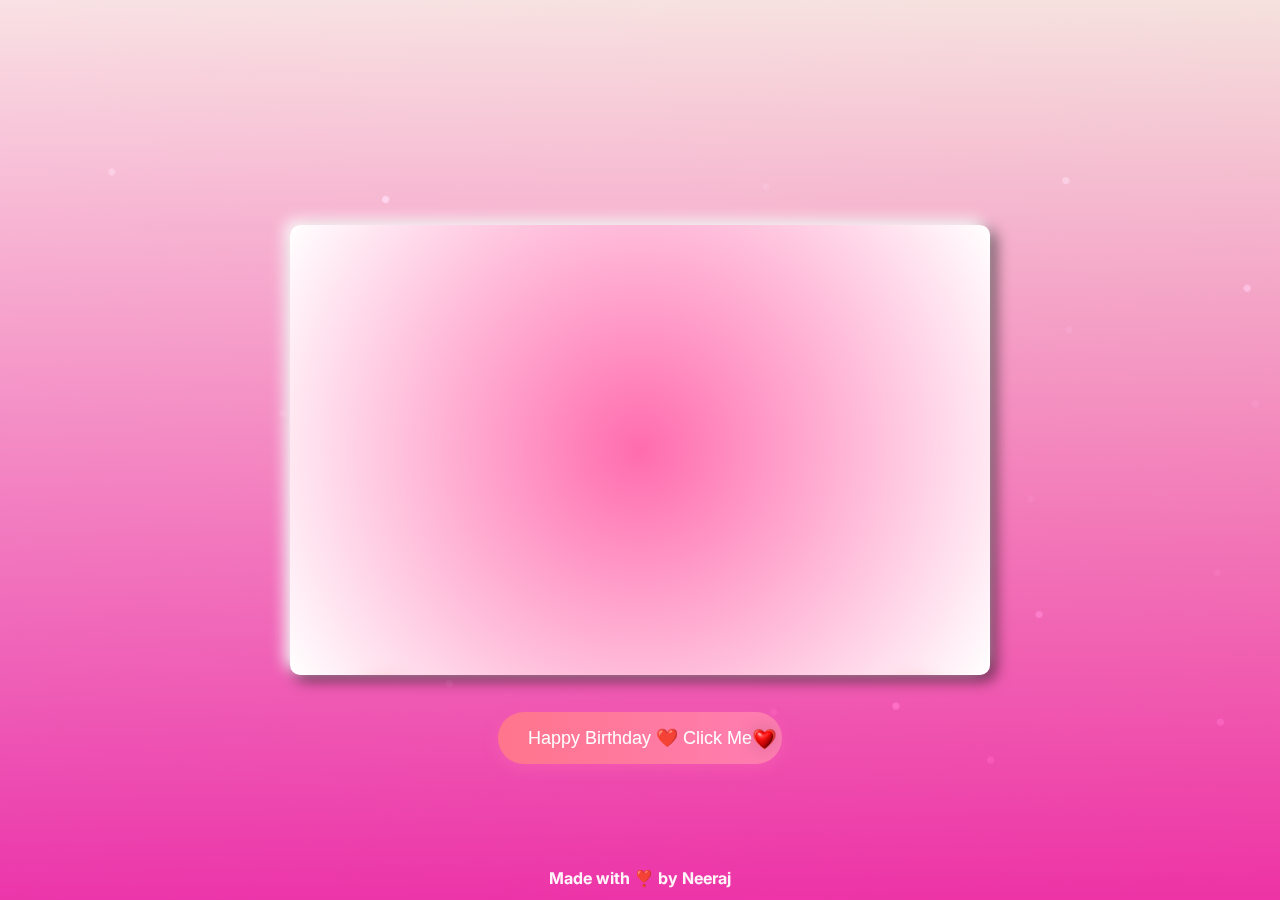
<file: index.html>
<!DOCTYPE html>
<html lang="en">
  <head>
    <meta charset="UTF-8" />
    <meta http-equiv="X-UA-Compatible" content="IE=edge" />
    <meta name="viewport" content="width=device-width, initial-scale=1.0" />
    <meta name="title" content="Happy Birthday | Aoudumber Bade" />
    <meta name="github" content="https://github.com/Aoudumber-Bade" />
    <link rel="stylesheet" href="style.css" />
    <!-- <link rel="website icon" type="png" href="image/heart.png"> -->
    <link
      rel="stylesheet"
      href="https://cdnjs.cloudflare.com/ajax/libs/font-awesome/6.2.1/css/all.min.css"
      integrity="sha512-MV7K8+y+gLIBoVD59lQIYicR65iaqukzvf/nwasF0nqhPay5w/9lJmVM2hMDcnK1OnMGCdVK+iQrJ7lzPJQd1w=="
      crossorigin="anonymous"
      referrerpolicy="no-referrer"
    />
    <title>Have a Happy Birthday!</title>
  </head>
  <body>
    <div class="container">
      <div class="boxcontainer">
        <div class="image">
          <img src="flag.png" alt="" />
        </div>
        <div class="text-happybirthday">
          <img src="texthappy.png" alt="" />
        </div>
        <div class="cake">
          <img src="cake.png" alt="" />
        </div>
        <div class="box-balloon">
          <div class="balloon-item1">
            <img src="balloon.png" alt="" />
          </div>
          <div class="balloon-item1">
            <img src="balloon.png" alt="" />
          </div>
        </div>
        <div class="box-cloud">
          <div class="cloud">
            <img src="cloud.png" alt="" />
          </div>
          <div class="cloud">
            <img src="cloud.png" alt="" />
          </div>
        </div>
        <div class="box-firework">
          <div class="firework">
            <img src="firework.png" alt="" />
            <img src="firework1.png" alt="" id="firework1" />
          </div>
          <div class="firework">
            <img src="firework.png" alt="" />
            <img src="firework1.png" alt="" id="firework1" />
          </div>
        </div>
        <div class="paperCannons">
          <img src="paperCannons1.png" alt="" />
        </div>
        <div class="box-giftbox">
          <img src="giftbox.png" alt="" />
          <img src="giftbox.png" alt="" />
          <img src="giftbox.png" alt="" />
          <img src="giftbox.png" alt="" />
          <img src="giftbox.png" alt="" />
          <img src="giftbox.png" alt="" />
        </div>
        <div class="mail">
          <i class="fa-regular fa-envelope"></i>
        </div>
        <div class="boxcute">
          <div class="cute1">
            <img src="cute.png" alt="" />
          </div>
          <div class="cute2">
            <img src="cute.png" alt="" />
          </div>
        </div>
      </div>
      <div class="boxMail">
        <i class="fa-solid fa-xmark"></i>
        <div class="boxMail-container">
          <div class="card1">
            <div class="userImg">
              <img src="image 1.jpg" alt="" />
            </div>
            <h3>Happy Birthday</h3>
            <div class="imageCute">
              <img src="cute1.png" alt="" />
            </div>
          </div>
          <div class="card2">
            <div class="card2-content">
              <h3>To You!</h3>
              <h2>
                Happy birthday to you! You are such a special friend who
                deserves a day as amazing as you are — for being your beautiful
                self and bringing joy in every way. <br> You make us smile and laugh
                with everything you do. A friend like you is more priceless than
                the most beautiful diamond. You're not only strong and wise, but
                also kind and thoughtful. Your birthday is the perfect
                opportunity to show how much I care and how deeply grateful I am
                to have you in my life. <br> <br> Happy birthday, my darling ❣️ wishing you a
                day filled with joy and everything you truly deserve.🎉🎈
              </h2>
              <div class="imageCute2">
                <img src="cute2.png" alt="" />
              </div>
            </div>
          </div>
        </div>
      </div>
    </div>

    <div id="copy">
      <button class="love-button" id="nextPageBtn">
        <span class="heart"><a href="/page 2/"></a></span>Happy Birthday ❤️
        Click Me <span class="heart">❤️</span>
      </button>
      <!-- <button id="btn">Next</button> -->
      <p class="text-center text-white text-sm">Made with ❣️ by Neeraj</p>
    </div>
  </body>
  <script>
    document.addEventListener("mousemove", function (e) {
      let body = document.querySelector("body");
      let heart = document.createElement("span");
      let x = e.offsetX;
      let y = e.offsetY;
      heart.style.left = x + "px";
      heart.style.top = y + "px";

      let size = Math.random() * 10;
      heart.style.width = 4 * size + "px";
      heart.style.height = 4 * size + "px";

      let transformValue = Math.random() * 360;
      heart.style.transform = "rotate(" + transformValue + "deg)";

      body.appendChild(heart);

      setTimeout(function () {
        heart.remove();
      }, 1000);
    });

    let mailBox = document.querySelector(".mail");
    let boxmail = document.querySelector(".boxMail");
    var close = document.querySelector(".fa-xmark");
    mailBox.onclick = function () {
      mailBox.classList.toggle("active");
      boxmail.classList.add("active");
    };

    close.addEventListener("click", function () {
      boxmail.classList.remove("active");
    });

    document
      .getElementById("nextPageBtn")
      .addEventListener("click", function () {
        // Replace 'folder-name/page-name.html' with your actual path
        window.location.href = "../page 2/index.html";

        // Examples of different paths:
        // For a subfolder: "birthday-pages/surprise.html"
        // For a parent folder: "../page-name.html"
        // For a parallel folder: "../other-folder/page-name.html"
      });
  </script>
</html>
</file>
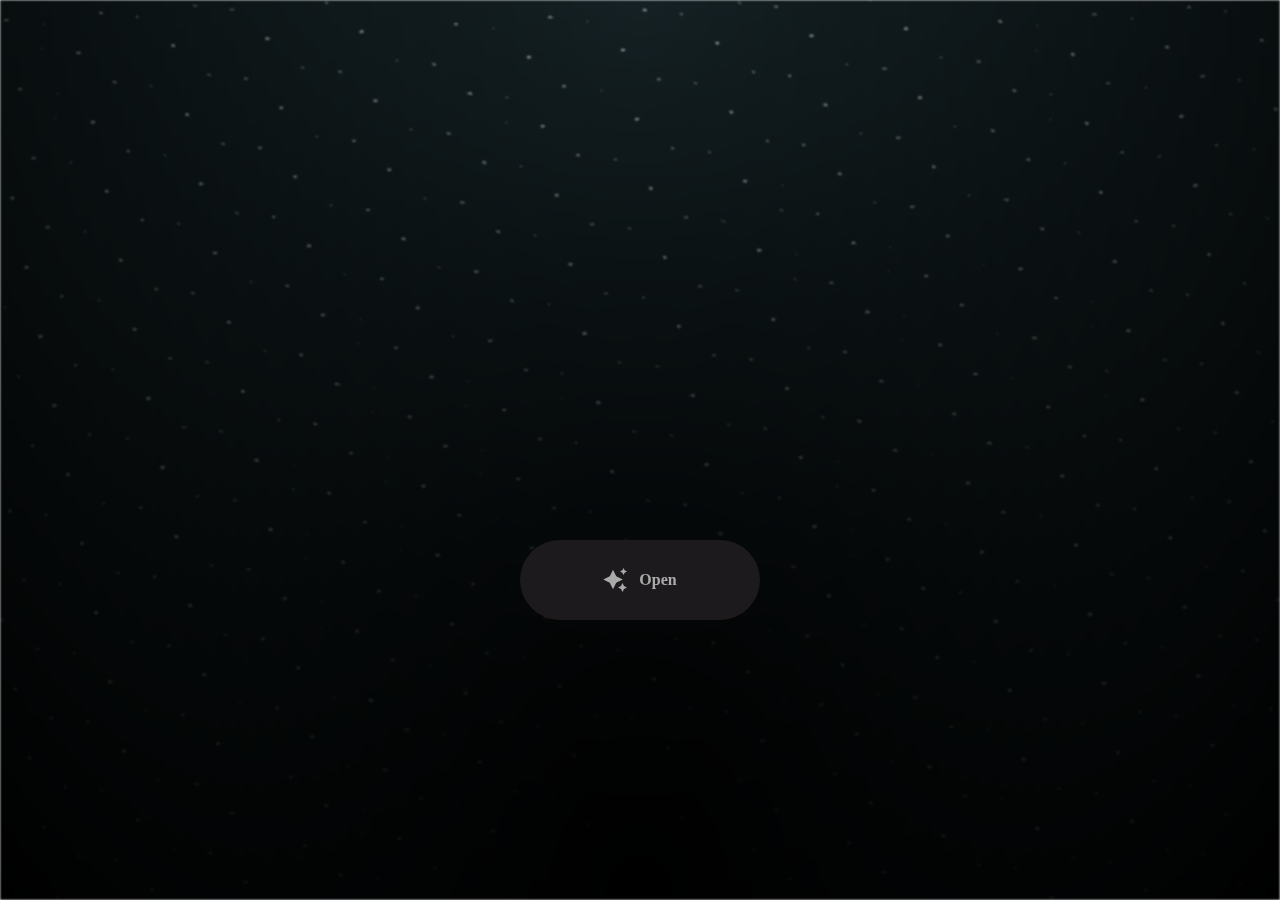
<file: page 3/index.html>
<html lang="en">

<head>
  <meta charset="UTF-8">
  <meta name="viewport" content="width=device-width, initial-scale=1.0">
  <link rel="shortcut icon" href="images/gift.png" type="image/x-icon">
  <link rel="stylesheet" href="css/index.css">

  <!-- Document Title -->
  <title>I Have Something</title>
</head>

<body>
  <!-- Background -->
  <div class="night"></div>

  <!-- Title -->
  <h1 class="title"></h1>

  <!-- Button -->
  <div style="position: absolute; top: 60vh; width: 100%; display: flex; justify-content: center;">
    <a href="flower.html" class="btn">
      <svg height="24" width="24" fill="#FFFFFF" viewBox="0 0 24 24" data-name="Layer 1" id="Layer_1" class="sparkle">
        <path
          d="M10,21.236,6.755,14.745.264,11.5,6.755,8.255,10,1.764l3.245,6.491L19.736,11.5l-6.491,3.245ZM18,21l1.5,3L21,21l3-1.5L21,18l-1.5-3L18,18l-3,1.5ZM19.333,4.667,20.5,7l1.167-2.333L24,3.5,21.667,2.333,20.5,0,19.333,2.333,17,3.5Z">
        </path>
      </svg>

      <span class="text">Open</span>
    </a>
  </div>

  <script src="js/index.js"></script>
</body>

</html>
</file>
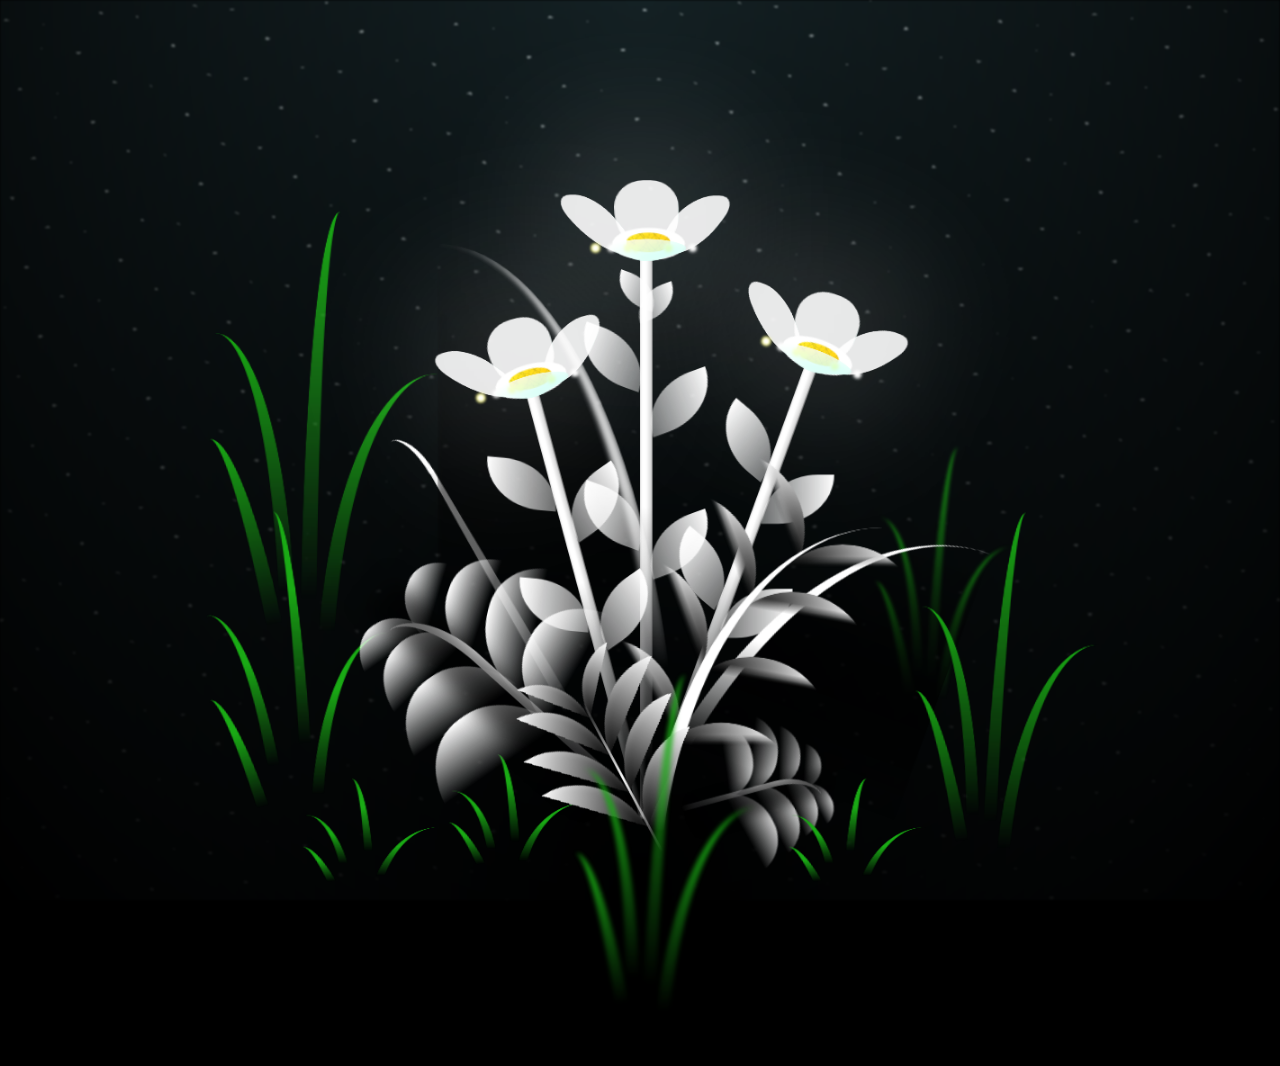
<file: page 3/flower.html>
<!DOCTYPE html>
<html lang="en">

<head>
  <meta charset="UTF-8">
  <meta http-equiv="X-UA-Compatible" content="IE=edge">
  <meta name="viewport" content="width=device-width, initial-scale=1.0">
  <link rel="shortcut icon" href="images/gift.png" type="image/x-icon">
  <link rel="stylesheet" href="css/style.css">

  <!-- Document Title -->
  <title>FLOWERS</title>
</head>

<body class="not-loaded">
  <!-- Background -->
  <div class="night"></div>

  <!-- Flower -->
  <div class="flowers">
    <div class="flower flower--1">
      <div class="flower__leafs flower__leafs--1">
        <div class="flower__leaf flower__leaf--1"></div>
        <div class="flower__leaf flower__leaf--2"></div>
        <div class="flower__leaf flower__leaf--3"></div>
        <div class="flower__leaf flower__leaf--4"></div>
        <div class="flower__white-circle"></div>

        <div class="flower__light flower__light--1"></div>
        <div class="flower__light flower__light--2"></div>
        <div class="flower__light flower__light--3"></div>
        <div class="flower__light flower__light--4"></div>
        <div class="flower__light flower__light--5"></div>
        <div class="flower__light flower__light--6"></div>
        <div class="flower__light flower__light--7"></div>
        <div class="flower__light flower__light--8"></div>

      </div>
      <div class="flower__line">
        <div class="flower__line__leaf flower__line__leaf--1"></div>
        <div class="flower__line__leaf flower__line__leaf--2"></div>
        <div class="flower__line__leaf flower__line__leaf--3"></div>
        <div class="flower__line__leaf flower__line__leaf--4"></div>
        <div class="flower__line__leaf flower__line__leaf--5"></div>
        <div class="flower__line__leaf flower__line__leaf--6"></div>
      </div>
    </div>

    <div class="flower flower--2">
      <div class="flower__leafs flower__leafs--2">
        <div class="flower__leaf flower__leaf--1"></div>
        <div class="flower__leaf flower__leaf--2"></div>
        <div class="flower__leaf flower__leaf--3"></div>
        <div class="flower__leaf flower__leaf--4"></div>
        <div class="flower__white-circle"></div>

        <div class="flower__light flower__light--1"></div>
        <div class="flower__light flower__light--2"></div>
        <div class="flower__light flower__light--3"></div>
        <div class="flower__light flower__light--4"></div>
        <div class="flower__light flower__light--5"></div>
        <div class="flower__light flower__light--6"></div>
        <div class="flower__light flower__light--7"></div>
        <div class="flower__light flower__light--8"></div>

      </div>
      <div class="flower__line">
        <div class="flower__line__leaf flower__line__leaf--1"></div>
        <div class="flower__line__leaf flower__line__leaf--2"></div>
        <div class="flower__line__leaf flower__line__leaf--3"></div>
        <div class="flower__line__leaf flower__line__leaf--4"></div>
      </div>
    </div>

    <div class="flower flower--3">
      <div class="flower__leafs flower__leafs--3">
        <div class="flower__leaf flower__leaf--1"></div>
        <div class="flower__leaf flower__leaf--2"></div>
        <div class="flower__leaf flower__leaf--3"></div>
        <div class="flower__leaf flower__leaf--4"></div>
        <div class="flower__white-circle"></div>

        <div class="flower__light flower__light--1"></div>
        <div class="flower__light flower__light--2"></div>
        <div class="flower__light flower__light--3"></div>
        <div class="flower__light flower__light--4"></div>
        <div class="flower__light flower__light--5"></div>
        <div class="flower__light flower__light--6"></div>
        <div class="flower__light flower__light--7"></div>
        <div class="flower__light flower__light--8"></div>

      </div>
      <div class="flower__line">
        <div class="flower__line__leaf flower__line__leaf--1"></div>
        <div class="flower__line__leaf flower__line__leaf--2"></div>
        <div class="flower__line__leaf flower__line__leaf--3"></div>
        <div class="flower__line__leaf flower__line__leaf--4"></div>
      </div>
    </div>

    <div class="grow-ans" style="--d:1.2s">
      <div class="flower__g-long">
        <div class="flower__g-long__top"></div>
        <div class="flower__g-long__bottom"></div>
      </div>
    </div>

    <div class="growing-grass">
      <div class="flower__grass flower__grass--1">
        <div class="flower__grass--top"></div>
        <div class="flower__grass--bottom"></div>
        <div class="flower__grass__leaf flower__grass__leaf--1"></div>
        <div class="flower__grass__leaf flower__grass__leaf--2"></div>
        <div class="flower__grass__leaf flower__grass__leaf--3"></div>
        <div class="flower__grass__leaf flower__grass__leaf--4"></div>
        <div class="flower__grass__leaf flower__grass__leaf--5"></div>
        <div class="flower__grass__leaf flower__grass__leaf--6"></div>
        <div class="flower__grass__leaf flower__grass__leaf--7"></div>
        <div class="flower__grass__leaf flower__grass__leaf--8"></div>
        <div class="flower__grass__overlay"></div>
      </div>
    </div>

    <div class="growing-grass">
      <div class="flower__grass flower__grass--2">
        <div class="flower__grass--top"></div>
        <div class="flower__grass--bottom"></div>
        <div class="flower__grass__leaf flower__grass__leaf--1"></div>
        <div class="flower__grass__leaf flower__grass__leaf--2"></div>
        <div class="flower__grass__leaf flower__grass__leaf--3"></div>
        <div class="flower__grass__leaf flower__grass__leaf--4"></div>
        <div class="flower__grass__leaf flower__grass__leaf--5"></div>
        <div class="flower__grass__leaf flower__grass__leaf--6"></div>
        <div class="flower__grass__leaf flower__grass__leaf--7"></div>
        <div class="flower__grass__leaf flower__grass__leaf--8"></div>
        <div class="flower__grass__overlay"></div>
      </div>
    </div>

    <div class="grow-ans" style="--d:2.4s">
      <div class="flower__g-right flower__g-right--1">
        <div class="leaf"></div>
      </div>
    </div>

    <div class="grow-ans" style="--d:2.8s">
      <div class="flower__g-right flower__g-right--2">
        <div class="leaf"></div>
      </div>
    </div>

    <div class="grow-ans" style="--d:2.8s">
      <div class="flower__g-front">
        <div class="flower__g-front__leaf-wrapper flower__g-front__leaf-wrapper--1">
          <div class="flower__g-front__leaf"></div>
        </div>
        <div class="flower__g-front__leaf-wrapper flower__g-front__leaf-wrapper--2">
          <div class="flower__g-front__leaf"></div>
        </div>
        <div class="flower__g-front__leaf-wrapper flower__g-front__leaf-wrapper--3">
          <div class="flower__g-front__leaf"></div>
        </div>
        <div class="flower__g-front__leaf-wrapper flower__g-front__leaf-wrapper--4">
          <div class="flower__g-front__leaf"></div>
        </div>
        <div class="flower__g-front__leaf-wrapper flower__g-front__leaf-wrapper--5">
          <div class="flower__g-front__leaf"></div>
        </div>
        <div class="flower__g-front__leaf-wrapper flower__g-front__leaf-wrapper--6">
          <div class="flower__g-front__leaf"></div>
        </div>
        <div class="flower__g-front__leaf-wrapper flower__g-front__leaf-wrapper--7">
          <div class="flower__g-front__leaf"></div>
        </div>
        <div class="flower__g-front__leaf-wrapper flower__g-front__leaf-wrapper--8">
          <div class="flower__g-front__leaf"></div>
        </div>
        <div class="flower__g-front__line"></div>
      </div>
    </div>

    <div class="grow-ans" style="--d:3.2s">
      <div class="flower__g-fr">
        <div class="leaf"></div>
        <div class="flower__g-fr__leaf flower__g-fr__leaf--1"></div>
        <div class="flower__g-fr__leaf flower__g-fr__leaf--2"></div>
        <div class="flower__g-fr__leaf flower__g-fr__leaf--3"></div>
        <div class="flower__g-fr__leaf flower__g-fr__leaf--4"></div>
        <div class="flower__g-fr__leaf flower__g-fr__leaf--5"></div>
        <div class="flower__g-fr__leaf flower__g-fr__leaf--6"></div>
        <div class="flower__g-fr__leaf flower__g-fr__leaf--7"></div>
        <div class="flower__g-fr__leaf flower__g-fr__leaf--8"></div>
      </div>
    </div>

    <div class="long-g long-g--0">
      <div class="grow-ans" style="--d:3s">
        <div class="leaf leaf--0"></div>
      </div>
      <div class="grow-ans" style="--d:2.2s">
        <div class="leaf leaf--1"></div>
      </div>
      <div class="grow-ans" style="--d:3.4s">
        <div class="leaf leaf--2"></div>
      </div>
      <div class="grow-ans" style="--d:3.6s">
        <div class="leaf leaf--3"></div>
      </div>
    </div>

    <div class="long-g long-g--1">
      <div class="grow-ans" style="--d:3.6s">
        <div class="leaf leaf--0"></div>
      </div>
      <div class="grow-ans" style="--d:3.8s">
        <div class="leaf leaf--1"></div>
      </div>
      <div class="grow-ans" style="--d:4s">
        <div class="leaf leaf--2"></div>
      </div>
      <div class="grow-ans" style="--d:4.2s">
        <div class="leaf leaf--3"></div>
      </div>
    </div>

    <div class="long-g long-g--2">
      <div class="grow-ans" style="--d:4s">
        <div class="leaf leaf--0"></div>
      </div>
      <div class="grow-ans" style="--d:4.2s">
        <div class="leaf leaf--1"></div>
      </div>
      <div class="grow-ans" style="--d:4.4s">
        <div class="leaf leaf--2"></div>
      </div>
      <div class="grow-ans" style="--d:4.6s">
        <div class="leaf leaf--3"></div>
      </div>
    </div>

    <div class="long-g long-g--3">
      <div class="grow-ans" style="--d:4s">
        <div class="leaf leaf--0"></div>
      </div>
      <div class="grow-ans" style="--d:4.2s">
        <div class="leaf leaf--1"></div>
      </div>
      <div class="grow-ans" style="--d:3s">
        <div class="leaf leaf--2"></div>
      </div>
      <div class="grow-ans" style="--d:3.6s">
        <div class="leaf leaf--3"></div>
      </div>
    </div>

    <div class="long-g long-g--4">
      <div class="grow-ans" style="--d:4s">
        <div class="leaf leaf--0"></div>
      </div>
      <div class="grow-ans" style="--d:4.2s">
        <div class="leaf leaf--1"></div>
      </div>
      <div class="grow-ans" style="--d:3s">
        <div class="leaf leaf--2"></div>
      </div>
      <div class="grow-ans" style="--d:3.6s">
        <div class="leaf leaf--3"></div>
      </div>
    </div>

    <div class="long-g long-g--5">
      <div class="grow-ans" style="--d:4s">
        <div class="leaf leaf--0"></div>
      </div>
      <div class="grow-ans" style="--d:4.2s">
        <div class="leaf leaf--1"></div>
      </div>
      <div class="grow-ans" style="--d:3s">
        <div class="leaf leaf--2"></div>
      </div>
      <div class="grow-ans" style="--d:3.6s">
        <div class="leaf leaf--3"></div>
      </div>
    </div>

    <div class="long-g long-g--6">
      <div class="grow-ans" style="--d:4.2s">
        <div class="leaf leaf--0"></div>
      </div>
      <div class="grow-ans" style="--d:4.4s">
        <div class="leaf leaf--1"></div>
      </div>
      <div class="grow-ans" style="--d:4.6s">
        <div class="leaf leaf--2"></div>
      </div>
      <div class="grow-ans" style="--d:4.8s">
        <div class="leaf leaf--3"></div>
      </div>
    </div>

    <div class="long-g long-g--7">
      <div class="grow-ans" style="--d:3s">
        <div class="leaf leaf--0"></div>
      </div>
      <div class="grow-ans" style="--d:3.2s">
        <div class="leaf leaf--1"></div>
      </div>
      <div class="grow-ans" style="--d:3.5s">
        <div class="leaf leaf--2"></div>
      </div>
      <div class="grow-ans" style="--d:3.6s">
        <div class="leaf leaf--3"></div>
      </div>
    </div>
  </div>

  <!-- Title -->
  <h1 class="title"><span id="title"></span></h1>
</body>

</html>

<!-- Import Javascript -->
<script src="js/main.js"></script>
</file>
<file: style.css>
@import url('https://fonts.googleapis.com/css2?family=Roboto:wght@400&display=swap');
@import url('https://fonts.googleapis.com/css2?family=Dancing+Script:wght@700&display=swap');
@import url('https://fonts.googleapis.com/css2?family=Archivo:ital,wght@0,100..900;1,100..900&family=Inter:opsz,wght@14..32,500&family=Noto+Serif:ital,wght@0,100..900;1,100..900&family=Pacifico&family=Poppins:ital,wght@0,100;0,200;0,300;0,400;0,500;0,600;0,700;0,800;0,900;1,100;1,200;1,300;1,400;1,500;1,600;1,700;1,800;1,900&display=swap');


*{
    margin: 0;
    padding: 0;
    box-sizing: border-box;
}
body {
    display: flex;
    justify-content: center;
    align-items: center;
    min-height: 100vh;
    background: linear-gradient(to bottom, #ffffffc7, #ff0aa2bf), url(./background.jpg);
    overflow: hidden;
    font-family: "Inter", serif;
}

.container{
    position: relative;
    width: 100%;
    height: 100%;
    display: flex;
    justify-content: center;
    flex-direction: column;
    align-items: center;
}

.container .boxcontainer {
    width: 700px;
    height: 450px;
    position: relative;
    display: flex;
    flex-direction: column;
    overflow: hidden;
    border-radius: 10px;
    box-shadow: -5px -5px 15px rgba(255, 255, 255), 5px 5px 15px rgb(0 0 0 / 65%);
    background-image: radial-gradient(circle farthest-corner at center, #ff6cae 0%, #ffffff 100%);
    animation: bgr 4s forwards;
    transition: 1s;
}

@keyframes bgr {
    0%{
        opacity: 0;
        visibility: hidden;
    }
    100%{
        opacity: 1;
        visibility: visible;
    }
}
.container .image{
    position: relative;
    width: 100%;
    height: 100%;
    display: flex;
    justify-content: center;
    animation: flag 2s forwards;
    opacity: 0;
    visibility: hidden;
    animation-delay: 2s;
    z-index: 1;
    transition: all 1s;
}
@keyframes flag{
    0%{
        opacity: 0;
        visibility: hidden;
        transform: translateY(-50px);
    }
    100%{
        opacity: 1;
        visibility: visible;
        transform: translateY(0);
    }
}
.container .image > img{
    width: 500px;
}
.container .text-happybirthday{
    position: absolute;
    width: 100%;
    height: 100%;
    left: 50%;
    transform: translateY(-160px);
    animation: texthappy 3s forwards;
    animation-delay: 3s;
    transition: 1s ease-in-out;
}
@keyframes texthappy{
    0%{
        transform: translateY(-160px);
    }
    40%{
        transform: translateY(90px);
    }
    50%{
        transform: translateY(95px);
    }
    55%{
        transform: translateY(40px);
    }
    60%{
        transform: translateY(80px);
    }
    70%{
        transform: translateY(50px);
    }
    80%, 90%, 100%{
        transform: translateY(70px);
    }
}
.container .text-happybirthday::before{
    position: absolute;
    content: '';
    width: 2px;
    height: 150px;
    background: #333;
    top: -25%;
    z-index: -1;
}
.container .text-happybirthday img{
    width: 200px;
    transform: translateX(-50%);
}
.container .cake{
    position: absolute;
    width: 100%;
    height: 100%;
    display: flex;
    justify-content: center;
    outline: none;
    animation: cake 3s ease forwards;
    animation-delay: 4s;
    opacity: 0;
    visibility: hidden;
    z-index: 100000;
}
@keyframes cake{
    0%{
        opacity: 1;
        visibility: visible;
        transform: translateY(200px);
    }
    100%{
        opacity: 1;
        visibility: visible;
        transform: translateY(0px);
    }
}
.container .cake img{
    width: 300px;
    height: 200px;
    position: absolute;
    top: 50%;
    margin-top: 50px;
    z-index: 10000;
    transition: 1s;
    cursor: pointer;
}
.container .cake img:hover{
    animation: cake1 0.5s infinite linear;
}
@keyframes cake1{
    0%{
        transform: rotate(5deg);
    }
    25%{
        transform: rotate(0deg);
    }
    50%{
        transform: rotate(-5deg);
    }
    75%{
        transform: rotate(0deg);
    }
    100%{
        transform: rotate(5deg);
    }
}
.box-balloon{
    position: absolute;
    width: 100%;
    height: 100%;
}
.box-balloon .balloon-item1{
    position: absolute;
}
.box-balloon .balloon-item1 img{
    width: 80px;
}
.box-balloon .balloon-item1:nth-child(1){
    animation: item1 8s forwards,
                item2 4s 8s linear infinite;
    transition: all 1s;
    opacity: 0;
    visibility: hidden;
}
@keyframes item2{
    0%{
        opacity: 1;
        visibility: visible;
        right: 86%;
        transform: translateX(0%) translateY(0px) rotate(0deg);
        bottom: 58%;
    }
    25%{
        opacity: 1;
        visibility: visible;
        right: 86%;
        transform: translateX(0%) translateY(5px) rotate(0deg);
        bottom: 58%;
    }
    50%{
        opacity: 1;
        visibility: visible;
        right: 86%;
        transform: translateX(0%) translateY(0px) rotate(0deg);
        bottom: 58%;
    }
    75%{
        opacity: 1;
        visibility: visible;
        right: 86%;
        transform: translateX(0%) translateY(-5px) rotate(0deg);
        bottom: 58%;
    }
    100%{
        opacity: 1;
        visibility: visible;
        right: 86%;
        transform: translateX(0%) translateY(0px) rotate(0deg);
        bottom: 58%;
    }
}
@keyframes item1{
    0%{
        opacity: 1;
        visibility: visible;
        right: 0%;
        transform: translateX(-50%) rotate(5deg);
        bottom: -50%;
    }
    10%{
        transform: rotate(-5deg);
    }
    20%{
        transform: rotate(5deg);
    }
    30%{
        transform: rotate(-5deg);
    }
    40%{
        transform: rotate(5deg);
    }
    50%{
        transform: rotate(-5deg);
    }
    60%{
        transform: rotate(5deg);
    }
    70%{
        transform: rotate(-5deg);
    }
    80%{
        transform: rotate(5deg);
    }
    90%{
        transform: rotate(-5deg);
    }
    100%{
        opacity: 1;
        visibility: visible;
        right: 86%;
        transform: translateX(0%) rotate(0deg);
        bottom: 58%;
    }
}
.box-balloon .balloon-item1:nth-child(2){
    animation: item3 8s forwards,
                item4 4s 8s linear infinite;
    transition: all 1s;
    opacity: 0;
    visibility: hidden;
}
@keyframes item4{
    0%{
        opacity: 1;
        visibility: visible;
        left: 85%;
        transform: translateX(0%) translateY(0px) rotate(0deg);
        bottom: 60%;
    }
    25%{
        opacity: 1;
        visibility: visible;
        left: 85%;
        transform: translateX(0%) translateY(5px) rotate(0deg);
        bottom: 60%;
    }
    50%{
        opacity: 1;
        visibility: visible;
        left: 85%;
        transform: translateX(0%) translateY(0px) rotate(0deg);
        bottom: 60%;
    }
    75%{
        opacity: 1;
        visibility: visible;
        left: 85%;
        transform: translateX(0%) translateY(-5px) rotate(0deg);
        bottom: 60%;
    }
    100%{
        opacity: 1;
        visibility: visible;
        left: 85%;
        transform: translateX(0%) translateY(0px) rotate(0deg);
        bottom: 60%;
    }
}
@keyframes item3{
    0%{
        opacity: 1;
        visibility: visible;
        left: 0%;
        transform: translateX(-50%) rotate(5deg);
        bottom: -50%;
    }
    10%{
        transform: rotate(-5deg);
    }
    20%{
        transform: rotate(5deg);
    }
    30%{
        transform: rotate(-5deg);
    }
    40%{
        transform: rotate(5deg);
    }
    50%{
        transform: rotate(-5deg);
    }
    60%{
        transform: rotate(5deg);
    }
    70%{
        transform: rotate(-5deg);
    }
    80%{
        transform: rotate(5deg);
    }
    90%{
        transform: rotate(-5deg);
    }
    100%{
        opacity: 1;
        visibility: visible;
        left: 85%;
        transform: translateX(0%) rotate(0deg);
        bottom: 60%;
    }
}
.container .box-cloud{
    position: absolute;
    width: 100%;
    height: auto;
}
.container .cloud{
    position: absolute;
    z-index: 10000;
    opacity: 0;
    animation: cloud 10s infinite linear;
    animation-delay: 4s;
}
@keyframes cloud{
    0%{
        opacity: 1;
        transform: translateX(-100px);
    }
    100%{
        opacity: 1;
        transform: translateX(800px);
    }
}
.container .cloud:first-child{
    display: flex;
    justify-content: center;
    align-items: center;
}
.container .cloud:first-child::before{
    position: absolute;
    content: 'Please click on my letter';
    text-align: center;
    font-family: 'Roboto', sans-serif;
    font-weight: 600;
    width: 60px;
    font-size: 9px;
    align-items: center;
    z-index: 100000;
}
.container .cloud:last-child::before{
    position: absolute;
    content: 'Hello, hello';
    font-family: 'Roboto', sans-serif;
    font-weight: 600;
    font-size: 9px;
    align-items: center;
    z-index: 100000;
}
.container .cloud:last-child{
    position: absolute;
    z-index: 10000;
    opacity: 0;
    display: flex;
    justify-content: center;
    align-items: center;
    animation: cloud2 13s infinite linear;
    animation-delay: 4.5s;
    margin-top: 10px;
}
@keyframes cloud2{
    0%{
        opacity: 1;
        transform: translateX(800px);
    }
    100%{
        opacity: 1;
        transform: translateX(-100px);
    }
}
.container .cloud > img{
    width: 100px;
    filter: drop-shadow(1px 4px 0px rgb(188, 188, 188));
}
.container .box-firework{
    position: absolute;
    width: 100%;
    height: 100%;
}
.container .box-firework .firework{
    position: absolute;
    width: 100%;
    height: 100%;
    opacity: 0;
    visibility: hidden;
    animation: firework 2s forwards;
    animation-delay: 5s;
    transform: translate(30px, 300px);
}
.container .box-firework .firework > img{
    width: 100px;
}
@keyframes firework{
    0%{
        opacity: 0;
        visibility: hidden;
    }
    100%{
        opacity: 1;
        visibility: visible;
    }
}
.container .box-firework .firework #firework1{
    position: absolute;
    width: 20px;
    z-index: -1;
    opacity: 0;
    visibility: hidden;
    transform: translate(-50px, 35px);
    /* transform: translate(-60px, -50px); */
    animation: firework1 2s linear infinite;
    animation-delay: 6s;
    transition: all 1s ease-in-out;
}
@keyframes firework1{
    0%{
        opacity: 1;
        visibility: visible;
        transform: translate(-50px, 35px);
        width: 20px;
    }
    100%{
        opacity: 1;
        visibility: visible;
        width: 150px;
        transform: translate(-70px, -70px);
    }
}
.container .box-firework .firework:last-child{
    transform: scaleX(-1);
    top: 300px;
    right: 30px;
}
.container .spark{
    position: absolute;
}
span{
    position: absolute;
    pointer-events: none;
    filter: drop-shadow(0 0 10px rgba(0,0,0,0.2));
    animation: fadeInOut 1s linear infinite;
}
@keyframes fadeInOut{
    0%,100%{
        opacity: 0;
    }
    20%, 80%{
        opacity: 1;
    }
}
.container .paperCannons{
    position: absolute;
    width: 100%;
    height: 100%;
    z-index: -2;
    display: flex;
    justify-content: center;
}
.container .paperCannons > img{
    width: 350px;
    transition: all 1s;
    animation: paperCannons 2s forwards;
    animation-delay: 7s;
    opacity: 0;
    visibility: hidden;
}
@keyframes paperCannons{
    0%{
        opacity: 1;
        visibility: visible;
        transform: scale(0);
    }
    100%{
        opacity: 1;
        visibility: visible;
        transform: scale(1);
    }
}
.container .box-giftbox{
    position: absolute;
    width: 100%;
    height: 100%;
}
.container .box-giftbox > img:nth-child(1){
    width: 50px;
    margin-top: 360px;
    margin-left: 120px;
    transform: rotate(-10deg);
    animation: giftbox2 0.5s linear infinite;
    animation-delay: 8.5s;
    opacity: 0;
    visibility: hidden;
    transition: all 2s;
}
.container .box-giftbox > img:nth-child(2){
    position: absolute;
    width: 30px;
    margin-top: 250px;
    margin-left: -150px;
    transform: rotate(15deg);
    filter: blur(1px);
    opacity: 0;
    visibility: hidden;
    animation: giftbox1 4s forwards;
    animation-delay: 8s;
}
.container .box-giftbox > img:nth-child(3){
    position: absolute;
    width: 25px;
    margin-top: 200px;
    margin-left: 450px;
    transform: rotate(15deg);
    filter: blur(2px);
    opacity: 0;
    visibility: hidden;
    animation: giftbox1 4s forwards;
    animation-delay: 8s;
}
.container .box-giftbox > img:nth-child(4){
    position: absolute;
    width: 55px;
    margin-top: 380px;
    margin-left: 340px;
    transform: rotate(15deg);
    animation: giftbox2 0.5s linear infinite;
    animation-delay: 8.5s;
    opacity: 0;
    visibility: hidden;
    transition: all 2s;
}
@keyframes giftbox1{
    0%{
        opacity: 0;
        visibility: hidden;
    }
    100%{
        opacity: 1;
        visibility: visible;
    }
}
@keyframes giftbox2{
    0%{
        visibility: visible;
        opacity: 1;
        transform: rotate(-10deg);
    }
    25%{
        opacity: 1;
        visibility: visible;
        transform: rotate(0deg);
    }
    50%{
        visibility: visible;
        opacity: 1;
        transform: rotate(10deg);
    }
    75%{
        opacity: 1;
        visibility: visible;
        transform: rotate(0deg);
    }
    100%{
        opacity: 1;
        visibility: visible;
        transform: rotate(-10deg);
    }
}
.container .box-giftbox > img:nth-child(5){
    position: absolute;
    width: 30px;
    bottom: 0;
    transform: translate(-90px, 50px);
    animation: giftbox3 2s linear infinite;
    animation-delay: 10s;
    filter: drop-shadow(0 0 15px red);
    transition: all 1s;
}
.container .box-giftbox > img:nth-child(6){
    position: absolute;
    width: 30px;
    bottom: 0;
    right: 0;
    transform: translate(-60px, 50px);
    animation: giftbox4 2s linear infinite;
    animation-delay: 11s;
    filter: drop-shadow(0 0 15px red);
    transition: all 1s;
}
@keyframes giftbox3{
    0%{
        transform: translate(-100px, 35px);
    }
    2%{
        transform: translate(-80px, 5px) rotate(10deg);
    }
    4%{
        transform: translate(-70px, -25px) rotate(20deg);
    }
    6%{
        transform: translate(-55px, -50px) rotate(30deg);
    }
    8%{
        transform: translate(-50px, -60px) rotate(40deg);
    }
    10%{
        transform: translate(-45px, -70px) rotate(50deg);
    }
    12%{
        transform: translate(-40px, -80px) rotate(60deg);
    }
    14%{
        transform: translate(-35px, -90px) rotate(70deg);
    }
    16%{
        transform: translate(-30px, -100px) rotate(80deg);
    }
    18%{
        transform: translate(-25px, -110px) rotate(90deg);
    }
    20%{
        transform: translate(-20px, -115px) rotate(100deg);
    }
    22%{
        transform: translate(-15px, -120px) rotate(110deg) scale(1.1);
    }
    26%{
        transform: translate(-10px, -125px) rotate(120deg) scale(1.1);
    }
    30%{
        transform: translate(-5px, -130px) rotate(130deg) scale(1.2);
    }
    40%{
        transform: translate(0px, -135px) rotate(140deg) scale(1.2);
    }
    50%{
        transform: translate(5px, -140px) rotate(150deg) scale(1.2);
    }
    60%{
        transform: translate(10px, -145px) rotate(160deg) scale(1.3);
    }
    70%{
        transform: translate(20px, -150px) rotate(170deg) scale(1.3);
    }
    75%{
        transform: translate(30px, -150px) rotate(180deg) scale(1.3);
    }
    80%{
        transform: translate(40px, -150px) rotate(185deg) scale(1.2);
    }
    82%{
        transform: translate(50px, -145px) rotate(190deg) scale(1.1);
    }
    84%{
        transform: translate(55px, -140px) rotate(200deg) scale(1.1);
    }
    86%{
        transform: translate(60px, -135px) rotate(210deg) scale(1.1);
    }
    88%{
        transform: translate(65px, -130px) rotate(220deg) scale(0.9);
    }
    90%{
        transform: translate(70px, -110px) rotate(230deg) scale(0.9);
    }
    92%{
        transform: translate(80px, -80px) rotate(240deg) scale(0.8);
    }
    94%{
        transform: translate(90px, -55px) rotate(250deg) scale(0.8);
    }
    96%{
        transform: translate(100px, -20px) rotate(185deg) scale(0.7);
    }
    98%{
        transform: translate(110px, 5px) rotate(195deg) scale(0.6);
    }
    100%{
        transform: translate(120px, 35px) rotate(205deg) scale(0.5);
    }
}
@keyframes giftbox4{
    0%{
        transform: translate(0px, 35px);
    }
    2%{
        transform: translate(-20px, 5px) rotate(10deg);
    }
    4%{
        transform: translate(-30px, -25px) rotate(20deg);
    }
    6%{
        transform: translate(-45px, -50px) rotate(30deg);
    }
    8%{
        transform: translate(-50px, -60px) rotate(40deg);
    }
    10%{
        transform: translate(-55px, -70px) rotate(50deg);
    }
    12%{
        transform: translate(-60px, -80px) rotate(60deg);
    }
    14%{
        transform: translate(-65px, -90px) rotate(70deg);
    }
    16%{
        transform: translate(-70px, -100px) rotate(80deg);
    }
    18%{
        transform: translate(-75px, -110px) rotate(90deg);
    }
    20%{
        transform: translate(-80px, -115px) rotate(100deg);
    }
    22%{
        transform: translate(-85px, -120px) rotate(110deg) scale(1.1);
    }
    26%{
        transform: translate(-90px, -125px) rotate(120deg) scale(1.1);
    }
    30%{
        transform: translate(-95px, -130px) rotate(130deg) scale(1.2);
    }
    40%{
        transform: translate(-100px, -135px) rotate(140deg) scale(1.2);
    }
    50%{
        transform: translate(-105px, -140px) rotate(150deg) scale(1.2);
    }
    60%{
        transform: translate(-110px, -145px) rotate(160deg) scale(1.3);
    }
    70%{
        transform: translate(-120px, -150px) rotate(170deg) scale(1.3);
    }
    75%{
        transform: translate(-130px, -150px) rotate(180deg) scale(1.3);
    }
    80%{
        transform: translate(-140px, -150px) rotate(185deg) scale(1.2);
    }
    82%{
        transform: translate(-150px, -145px) rotate(190deg) scale(1.1);
    }
    84%{
        transform: translate(-155px, -140px) rotate(200deg) scale(1.1);
    }
    86%{
        transform: translate(-160px, -135px) rotate(210deg) scale(1.1);
    }
    88%{
        transform: translate(-165px, -130px) rotate(220deg) scale(0.9);
    }
    90%{
        transform: translate(-170px, -110px) rotate(230deg) scale(0.9);
    }
    92%{
        transform: translate(-180px, -80px) rotate(240deg) scale(0.8);
    }
    94%{
        transform: translate(-190px, -55px) rotate(250deg) scale(0.8);
    }
    96%{
        transform: translate(-200px, -20px) rotate(185deg) scale(0.7);
    }
    98%{
        transform: translate(-210px, 5px) rotate(195deg) scale(0.6);
    }
    100%{
        transform: translate(-220px, 35px) rotate(205deg) scale(0.5);
    }
}
.container .mail{
    position: absolute;
    width: 100px;
    height: 100px;
    display: flex;
    justify-content: center;
    align-items: center;
    top: 50%;
    left: 50%;
    transform: translate(-50%, -50%);
    opacity: 0;
    visibility: hidden;
    animation: envelope 1s forwards;
    animation-delay: 11.5s;
    z-index: 100000000;
}
.container .mail .fa-envelope{
    position: absolute;
    margin-top: 50px;
    font-size: 40px;
    color: red;
    cursor: pointer;
    z-index: 1000000;
    display: flex;
    justify-content: center;
    align-items: center;
}
@keyframes envelope{
    0%{
        opacity: 1;
        visibility: visible;
    }
    100%{
        opacity: 1;
        visibility: visible;
    }

}
.container .mail .fa-envelope:hover{
    filter: drop-shadow(0 0 10px red);
    animation: mail1 0.3s infinite ease-in-out;
    transition: all 1s ease-in;
}
@keyframes mail1{
    0%{
        transform: rotate(-10deg);
    }
    25%{
        transform: rotate(0deg);
    }
    50%{
        transform: rotate(10deg);
    }
    75%{
        transform: rotate(0deg);
    }
    100%{
        transform: rotate(-10deg);
    }
}
.container .mail .fa-envelope::after{
    position: absolute;
    content: '';
    width: 55px;
    height: 45px;
    background: white;
    z-index: -1;
    border-radius: 10px;
}
.container .boxcute{
    position: absolute;
    width: 100%;
    height: 100%;
}
.container .cute1{
    position: absolute;
    top: 210px;
    left: -100px;
    animation: cute 3s infinite ease-in-out;
    animation-delay: 13s;
}
@keyframes cute{
    0%{
        transform: translateX(0px) rotateZ(0deg) scale(0.7);
    }
    50%,60%, 70%,80%,90%,95%{
        transform: translateX(70px) rotateZ(45deg) scale(1.3);
    }
    100%{
        transform: translateX(10px) rotateZ(0deg) scale(0.3);
    }
}
.container .cute1::after{
    position: absolute;
    content: 'Surprised yet, my special girl?';
    font-family: 'Roboto', sans-serif;
    text-align: center;
    padding: 10px;
    width: 80px;
    font-size: 10px;
    background: white;
    border-radius: 15px;
    margin-top: -30px;
    margin-left: -40px;
    animation: cutemail 3s linear infinite;
    animation-delay: 13s;
    z-index: -1;
    opacity: 0;
    font-weight: 600;
}
@keyframes cutemail{
    0%{
        opacity: 1;
        transform: translate(-60px, 40px) scale(0.1);
    }
    50%, 60%, 70%, 80%, 90%, 95%, 99%{
        opacity: 1;
        transform: translate(0, 0) scale(1);
    }
    100%{
        opacity: 1;
        transform: translate(-60px, 40px) scale(0.1);
    }
}
.container .cute2{
    position: absolute;
    top: 210px;
    right: -100px;
    transform: scaleX(-1);
    animation: cute2 3s infinite ease-in-out;
    animation-delay: 12s;
}
@keyframes cute2{
    0%{
        transform: translateX(0px) rotateZ(0deg) scale(0.7);
    }
    50%,60%, 70%,80%,90%,95%{
        transform: translateX(-70px) rotateZ(-45deg) scale(1.3);
    }
    100%{
        transform: translateX(-10px) rotateZ(0deg) scale(0.3);
    }
}
.container .cute2::after{
    position: absolute;
    content: 'Wow!';
    font-family: 'Roboto', sans-serif;
    text-align: center;
    padding: 10px;
    width: 80px;
    font-size: 10px;
    background: white;
    border-radius: 15px;
    margin-top: -30px;
    margin-left: -100px;
    animation: cutemail2 3s linear infinite;
    animation-delay: 12s;
    z-index: -1;
    opacity: 0;
    font-weight: 600;
}
@keyframes cutemail2{
    0%{
        opacity: 1;
        transform: translate(-10px, 70px) scale(0.1);
    }
    50%, 60%, 70%, 80%, 90%, 95%, 99%{
        opacity: 1;
        transform: translate(0, 0) scale(1);
    }
    100%{
        opacity: 1;
        transform: translate(-10px, 70px) scale(0.1);
    }
}
.container .cute1 img{
    width: 100px;
    height: 100px;
}
.container .cute2 img{
    width: 100px;
    height: 100px;
}
.boxMail{
    position: fixed;
    background: rgb(0, 0, 0, 0.8);
    width: 100%;
    height: 100%;
    opacity: 0;
    top: 0;
    display: flex;
    justify-content: center;
    align-items: center;
    transform: scale(0.3);
    visibility: hidden;
    transition: all 0.5s;
    z-index: 100000000;
}
.boxMail.active{
    opacity: 1;
    visibility: visible;
    transform: scale(1);
}
.boxMail .boxMail-container{
    position: absolute;
    width: 750px;
    height: 500px;
    display: flex;
    margin: 0;
    transform: scale(0.9);
    -webkit-perspective: 2000px;
    perspective: 2000px;
    transition: all 0.5s;
}
.boxMail .boxMail-container:hover{
    transform: rotate(-5deg);
    filter: drop-shadow(0 0 10px red);
}
.boxMail .boxMail-container:hover .card1{
    transform: translate(-187px, -250px) rotateY(-140deg);
}
.boxMail .boxMail-container .card1,
.boxMail .boxMail-container .card2{
    position: absolute;
    width: 100%;
    height: 100%;
    top: 50%;
    left: 50%;
    transform: translate(-50%, -50%);
    border: 1px solid black;
}
.boxMail .boxMail-container .card1 {
    position: absolute;
    width: 50%;
    height: 100%;
    background: linear-gradient(to right, rgb(237 32 32), rgb(255 91 91) 63%);
    color: white;
    display: flex;
    justify-content: center;
    align-items: center;
    flex-direction: column;
}
.boxMail-container .card1{
    z-index: 1;
    -webkit-transform-style: preserve-3d;
    transform-style: preserve-3d;
    transform-origin: left;
    transition: all 1s ease-in-out;
}
.boxMail .boxMail-container .card1 .userImg{
    position: relative;
    width: 80px;
    height: 80px;
    background-color: white;
    border-radius: 50%;
    overflow: hidden;
    border: 2px solid white;
    cursor: pointer;
    margin-bottom: 20px;
}
.boxMail .boxMail-container .card1 .userImg img{
    position: absolute;
    object-fit: cover;
    width: calc(100%);
    height: calc(100%);
}
.boxMail .boxMail-container .card1 h3{
    font-family: 'Dancing Script', cursive;
    font-size: 40px;
    text-transform: uppercase;
    width: 80%;
    text-align: center;
    line-height: 1.5;
    letter-spacing: 5px;
    transform: rotate(-5deg);
    text-shadow: 0 0 5px white,
                0 0 10px white;
}
.boxMail .boxMail-container .card2{
    position: relative;
    width: 50%;
    height: 100%;
    background: linear-gradient(to right, #e0e0e0, #ffffff 30%);
    -webkit-transform-style: preserve-3d;
    transform-style: preserve-3d;
    transform-origin: left;
    transition: all 1s;
}
.boxMail .boxMail-container .card2 .card2-content {
    width: 100%;
    height: 100%;
    position: relative;
    background-color: #ff4275;
    transition: all 1s;
    overflow: hidden;
    font-family: "Inter", serif;
    color: #fff;
}
.boxMail .boxMail-container:hover .card2-content{
    transform: translate(20px, 20px);
    box-shadow: -1px -1px 5px rgb(0, 0, 0, 0.4);
}
.boxMail .boxMail-container .card2 h3{
    font-family: 'Dancing Script', cursive;
    padding: 20px 0px 10px 60px;
    opacity: 0;
    visibility: hidden;
    font-size: 25px;
    text-shadow: 0 0 8px red;
}
.boxMail .boxMail-container .card2:hover h3{
    animation: texth3 3s forwards;
    animation-delay: 2s;
    transition: 1s;
}
@keyframes texth3{
    0%{
        opacity: 1;
        visibility: visible;
        padding: 20px 0px 10px 60px;
    }
    100%{
        opacity: 1;
        visibility: visible;
        padding: 20px 0px 10px 152px; 
    }
}
.boxMail .boxMail-container .card2 h2{
    font-family: 'Dancing Script', cursive;
    padding: 0px 20px;
    text-indent: 20px;
    font-size: 17px;
    opacity: 0;
}
.boxMail .boxMail-container .card2:hover h2{
    animation: texth2 2s forwards;
    animation-delay: 4s;
    transition: 1s;
}
@keyframes texth2{
    0%{
        opacity: 0;
    }
    100%{
        opacity: 1;
    }
}
.boxMail .boxMail-container .card2 .card2-content .imageCute2{
    position: absolute;
    top: 5px;
    left: 20px;
    opacity: 0;
    transition: 1s;
}
.boxMail .boxMail-container .card2 .card2-content:hover .imageCute2{
    animation: cute3 1s linear infinite,
                cute4 3s 2s forwards;
    animation-delay: 2s;
    transition: 1s;
}
@keyframes cute3{
    0%{
        opacity: 1;
        transform: rotate(0deg);
    }
    25%{
        opacity: 1;
        transform: rotate(5deg);
    }
    50%{
        opacity: 1;
        transform: rotate(0deg);
    }
    75%{
        opacity: 1;
        transform: rotate(-5deg);
    }
    100%{
        opacity: 1;
        transform: rotate(0deg);
    }
}
@keyframes cute4{
    0%{
        left: 20px;
    }
    100%{
        left: 100px;
    }
}
.boxMail .boxMail-container .card2 .card2-content .imageCute2 img{
    width: 40px;
}
.boxMail .fa-xmark{
    position: fixed;
    top: 0;
    right: 0;
    font-size: 30px;
    padding: 10px 25px;
    cursor: pointer;
    color: white;
    z-index: 10000000000000000;
}

/* ----- Mouse move effect ----- */
span::before{
    content: '';
    position: absolute;
    width: 100%;
    height: 100%;
    background: url(heart.png);
    background-size: cover;
    animation: moveheart 1s linear infinite;
}
@keyframes moveheart{
    0%{
        transform: translate(0) rotate(0deg);
    }
    100%{
        transform: translate(100px) rotate(360deg);
    }
}
/* ------ End mouse move effect ----- */



#copy {
    
    position: fixed;
    bottom: 12px;
    left: 50%;
    transform: translateX(-50%);
    font-size: 1rem;
}

#btn{
    background-color: transparent;
    color: white;
    font-weight: 600;
    font-size: 3rem;
    margin-bottom: 5.5rem;
    border: none;
}

 .love-button {
            position: relative;
            padding: 15px 30px;
            font-size: 18px;
            background: linear-gradient(to right, #ff758c, #ff7eb3);
            color: white;
            border: none;
            border-radius: 50px;
            cursor: pointer;
            box-shadow: 0 5px 15px rgba(255, 105, 180, 0.4);
            transition: all 0.3s ease;
            overflow: hidden;
            outline: none;
            
        }
        
        .love-button:hover {
            transform: translateY(-3px);
            box-shadow: 0 8px 20px rgba(255, 105, 180, 0.6);
        }
        
        .love-button:active {
            transform: translateY(1px);
        }
        
        .love-button::before {
            content: '';
            position: absolute;
            top: -5px;
            left: -5px;
            right: -5px;
            bottom: -5px;
            border-radius: 50px;
            background: linear-gradient(45deg, #ff0080, #ff8c00, #40e0d0, #ff0080);
            background-size: 400% 400%;
            z-index: -1;
            animation: gradient 3s ease infinite;
            opacity: 0;
            transition: opacity 0.3s ease;
        }
        
        .love-button:hover::before {
            opacity: 1;
        }
        
        .heart {
            display: inline-block;
            margin-right: 8px;
            font-size: 20px;
            animation: beat 1s infinite alternate;
            transform-origin: center;
        }
        
        @keyframes beat {
            to {
                transform: scale(1.3);
            }
        }
        
        @keyframes gradient {
            0% {
                background-position: 0% 50%;
            }
            50% {
                background-position: 100% 50%;
            }
            100% {
                background-position: 0% 50%;
            }
        }

#nextPageBtn{
    margin-bottom: 6.5rem;
}

#copy a {
    text-decoration: none;
    color: #191919d7;
}

    #copy p {
    color: #fff6f9;
    text-align: center;
    font-weight: 700;
    cursor: pointer;
    }
</file>
<file: page 3/css/index.css>
*,
*::after,
*::before {
  padding: 0;
  margin: 0;
  box-sizing: border-box;
}

:root {
  --dark-color: #000;
}

.night {
  position: fixed;
  left: 50%;
  top: 0;
  transform: translateX(-50%);
  width: 100%;
  height: 100%;
  filter: blur(0.1vmin);
  background-image: radial-gradient(ellipse at top, transparent 0%, var(--dark-color)), radial-gradient(ellipse at bottom, var(--dark-color), rgba(145, 233, 255, 0.2)), repeating-linear-gradient(220deg, rgb(0, 0, 0) 0px, rgb(0, 0, 0) 19px, transparent 19px, transparent 22px), repeating-linear-gradient(189deg, rgb(0, 0, 0) 0px, rgb(0, 0, 0) 19px, transparent 19px, transparent 22px), repeating-linear-gradient(148deg, rgb(0, 0, 0) 0px, rgb(0, 0, 0) 19px, transparent 19px, transparent 22px), linear-gradient(90deg, rgb(255, 255, 250), rgb(240, 240, 240));
}

.title {
  position: absolute;
  top: 0;
  left: 0;
  color: white;
  font-family: 'Courier New', Courier, monospace;

  display: flex;
  flex-wrap: wrap;
  justify-content: center;
  align-content: center;
  align-items: center;

  width: 100%;
  height: 100vh;
  text-shadow: 0 0 20px white;
  letter-spacing: 0px;
}

@media (min-width: 500px) {
  .title {
    letter-spacing: 20px;
  }
}

@keyframes typing {
  from {
    opacity: 0;
  }

  to {
    opacity: 1;
  }
}

/* Terapkan animasi dengan delay */
.title span {
  opacity: 0;
  animation: typing 1s ease forwards;
  animation-delay: var(--delay);
}

a {
  text-decoration: none;
}

.btn {
  border: none;
  width: 15em;
  height: 5em;
  border-radius: 3em;
  display: flex;
  justify-content: center;
  align-items: center;
  gap: 12px;
  background: #1C1A1C;
  cursor: pointer;
  transition: all 450ms ease-in-out;
}

.sparkle {
  fill: #AAAAAA;
  transition: all 800ms ease;
}

.text {
  font-weight: 600;
  color: #AAAAAA;
  font-size: medium;
}

.btn:hover {
  background: linear-gradient(0deg, #A47CF3, #683FEA);
  box-shadow: inset 0px 1px 0px 0px rgba(255, 255, 255, 0.4),
    inset 0px -4px 0px 0px rgba(0, 0, 0, 0.2),
    0px 0px 0px 4px rgba(255, 255, 255, 0.2),
    0px 0px 180px 0px #9917FF;
  transform: translateY(-2px);
}

.btn:hover .text {
  color: white;
}

.btn:hover .sparkle {
  fill: white;
  transform: scale(1.2);
}
</file>
<file: page 3/css/style.css>
*,
*::after,
*::before {
  padding: 0;
  margin: 0;
  box-sizing: border-box;
}

:root {
  --dark-color: #000;
}

.title {
  position: absolute;
  width: 100%;
  text-align: center;
  margin-top: 50px;
  top: 0;
  left: 0;
  color: white;
  font-family: 'Courier New', Courier, monospace;
  font-size: 70px;
  text-shadow: 0px 0px 20px white;
}

body {
  display: flex;
  align-items: flex-end;
  justify-content: center;
  min-height: 100vh;
  background-color: var(--dark-color);
  overflow: hidden;
  perspective: 1000px;
}

.night {
  position: fixed;
  left: 50%;
  top: 0;
  transform: translateX(-50%);
  width: 100%;
  height: 100%;
  filter: blur(0.1vmin);
  background-image: radial-gradient(ellipse at top, transparent 0%, var(--dark-color)), radial-gradient(ellipse at bottom, var(--dark-color), rgba(145, 233, 255, 0.2)), repeating-linear-gradient(220deg, rgb(0, 0, 0) 0px, rgb(0, 0, 0) 19px, transparent 19px, transparent 22px), repeating-linear-gradient(189deg, rgb(0, 0, 0) 0px, rgb(0, 0, 0) 19px, transparent 19px, transparent 22px), repeating-linear-gradient(148deg, rgb(0, 0, 0) 0px, rgb(0, 0, 0) 19px, transparent 19px, transparent 22px), linear-gradient(90deg, rgb(255, 255, 250), rgb(240, 240, 240));
}

.flowers {
  position: relative;
  transform: scale(0.9);
}

.flower {
  position: absolute;
  bottom: 10vmin;
  transform-origin: bottom center;
  z-index: 10;
  --fl-speed: 0.8s;
}

.flower--1 {
  animation: moving-flower-1 4s linear infinite;
}

.flower--1 .flower__line {
  height: 70vmin;
  animation-delay: 0.3s;
}

.flower--1 .flower__line__leaf--1 {
  animation: blooming-leaf-right var(--fl-speed) 1.6s backwards;
}

.flower--1 .flower__line__leaf--2 {
  animation: blooming-leaf-right var(--fl-speed) 1.4s backwards;
}

.flower--1 .flower__line__leaf--3 {
  animation: blooming-leaf-left var(--fl-speed) 1.2s backwards;
}

.flower--1 .flower__line__leaf--4 {
  animation: blooming-leaf-left var(--fl-speed) 1s backwards;
}

.flower--1 .flower__line__leaf--5 {
  animation: blooming-leaf-right var(--fl-speed) 1.8s backwards;
}

.flower--1 .flower__line__leaf--6 {
  animation: blooming-leaf-left var(--fl-speed) 2s backwards;
}

.flower--2 {
  left: 50%;
  transform: rotate(20deg);
  animation: moving-flower-2 4s linear infinite;
}

.flower--2 .flower__line {
  height: 60vmin;
  animation-delay: 0.6s;
}

.flower--2 .flower__line__leaf--1 {
  animation: blooming-leaf-right var(--fl-speed) 1.9s backwards;
}

.flower--2 .flower__line__leaf--2 {
  animation: blooming-leaf-right var(--fl-speed) 1.7s backwards;
}

.flower--2 .flower__line__leaf--3 {
  animation: blooming-leaf-left var(--fl-speed) 1.5s backwards;
}

.flower--2 .flower__line__leaf--4 {
  animation: blooming-leaf-left var(--fl-speed) 1.3s backwards;
}

.flower--3 {
  left: 50%;
  transform: rotate(-15deg);
  animation: moving-flower-3 4s linear infinite;
}

.flower--3 .flower__line {
  animation-delay: 0.9s;
}

.flower--3 .flower__line__leaf--1 {
  animation: blooming-leaf-right var(--fl-speed) 2.5s backwards;
}

.flower--3 .flower__line__leaf--2 {
  animation: blooming-leaf-right var(--fl-speed) 2.3s backwards;
}

.flower--3 .flower__line__leaf--3 {
  animation: blooming-leaf-left var(--fl-speed) 2.1s backwards;
}

.flower--3 .flower__line__leaf--4 {
  animation: blooming-leaf-left var(--fl-speed) 1.9s backwards;
}

.flower__leafs {
  position: relative;
  animation: blooming-flower 2s backwards;
}

.flower__leafs--1 {
  animation-delay: 1.1s;
}

.flower__leafs--2 {
  animation-delay: 1.4s;
}

.flower__leafs--3 {
  animation-delay: 1.7s;
}

.flower__leafs::after {
  content: "";
  position: absolute;
  left: 0;
  top: 0;
  transform: translate(-50%, -100%);
  width: 8vmin;
  height: 8vmin;
  background-color: #fff;
  filter: blur(10vmin);
}

.flower__leaf {
  position: absolute;
  bottom: 0;
  left: 50%;
  width: 8vmin;
  height: 11vmin;
  border-radius: 51% 49% 47% 53%/44% 45% 55% 69%;
  background-color: #a7ffee;
  background-image: linear-gradient(to top, #fff, #fff);
  transform-origin: bottom center;
  opacity: 0.9;
  box-shadow: inset 0 0 2vmin rgba(255, 255, 255, 0.5);
}

.flower__leaf--1 {
  transform: translate(-10%, 1%) rotateY(40deg) rotateX(-50deg);
}

.flower__leaf--2 {
  transform: translate(-50%, -4%) rotateX(40deg);
}

.flower__leaf--3 {
  transform: translate(-90%, 0%) rotateY(45deg) rotateX(50deg);
}

.flower__leaf--4 {
  width: 8vmin;
  height: 8vmin;
  transform-origin: bottom left;
  border-radius: 4vmin 10vmin 4vmin 4vmin;
  transform: translate(0%, 18%) rotateX(70deg) rotate(-43deg);
  background-image: linear-gradient(to top, rgba(255, 2555, 255, 0.4), #fff);
  z-index: 1;
  opacity: 0.8;
  -webkit-transform: translate(0%, 18%) rotateX(70deg) rotate(-43deg);
  -moz-transform: translate(0%, 18%) rotateX(70deg) rotate(-43deg);
  -ms-transform: translate(0%, 18%) rotateX(70deg) rotate(-43deg);
  -o-transform: translate(0%, 18%) rotateX(70deg) rotate(-43deg);
}

.flower__white-circle {
  position: absolute;
  left: -3.5vmin;
  top: -3vmin;
  width: 9vmin;
  height: 4vmin;
  border-radius: 50%;
  background-color: #fff;
}

.flower__white-circle::after {
  content: "";
  position: absolute;
  left: 50%;
  top: 45%;
  transform: translate(-50%, -50%);
  width: 60%;
  height: 60%;
  border-radius: inherit;
  background-image: repeating-linear-gradient(135deg, rgba(0, 0, 0, 0.03) 0px, rgba(0, 0, 0, 0.03) 1px, transparent 1px, transparent 12px), repeating-linear-gradient(45deg, rgba(0, 0, 0, 0.03) 0px, rgba(0, 0, 0, 0.03) 1px, transparent 1px, transparent 12px), repeating-linear-gradient(67.5deg, rgba(0, 0, 0, 0.03) 0px, rgba(0, 0, 0, 0.03) 1px, transparent 1px, transparent 12px), repeating-linear-gradient(135deg, rgba(0, 0, 0, 0.03) 0px, rgba(0, 0, 0, 0.03) 1px, transparent 1px, transparent 12px), repeating-linear-gradient(45deg, rgba(0, 0, 0, 0.03) 0px, rgba(0, 0, 0, 0.03) 1px, transparent 1px, transparent 12px), repeating-linear-gradient(112.5deg, rgba(0, 0, 0, 0.03) 0px, rgba(0, 0, 0, 0.03) 1px, transparent 1px, transparent 12px), repeating-linear-gradient(112.5deg, rgba(0, 0, 0, 0.03) 0px, rgba(0, 0, 0, 0.03) 1px, transparent 1px, transparent 12px), repeating-linear-gradient(45deg, rgba(0, 0, 0, 0.03) 0px, rgba(0, 0, 0, 0.03) 1px, transparent 1px, transparent 12px), repeating-linear-gradient(22.5deg, rgba(0, 0, 0, 0.03) 0px, rgba(0, 0, 0, 0.03) 1px, transparent 1px, transparent 12px), repeating-linear-gradient(45deg, rgba(0, 0, 0, 0.03) 0px, rgba(0, 0, 0, 0.03) 1px, transparent 1px, transparent 12px), repeating-linear-gradient(22.5deg, rgba(0, 0, 0, 0.03) 0px, rgba(0, 0, 0, 0.03) 1px, transparent 1px, transparent 12px), repeating-linear-gradient(135deg, rgba(0, 0, 0, 0.03) 0px, rgba(0, 0, 0, 0.03) 1px, transparent 1px, transparent 12px), repeating-linear-gradient(157.5deg, rgba(0, 0, 0, 0.03) 0px, rgba(0, 0, 0, 0.03) 1px, transparent 1px, transparent 12px), repeating-linear-gradient(67.5deg, rgba(0, 0, 0, 0.03) 0px, rgba(0, 0, 0, 0.03) 1px, transparent 1px, transparent 12px), repeating-linear-gradient(67.5deg, rgba(0, 0, 0, 0.03) 0px, rgba(0, 0, 0, 0.03) 1px, transparent 1px, transparent 12px), linear-gradient(90deg, rgb(255, 235, 18), rgb(255, 206, 0));
}

.flower__line {
  height: 55vmin;
  width: 1.5vmin;
  background-image: linear-gradient(to left, rgba(0, 0, 0, 0.2), transparent, rgba(255, 255, 255, 0.2)), linear-gradient(to top, transparent 10%, #fff, #fff);
  box-shadow: inset 0 0 2px rgba(0, 0, 0, 0.5);
  animation: grow-flower-tree 4s backwards;
}

.flower__line__leaf {
  --w: 7vmin;
  --h: calc(var(--w) + 2vmin);
  position: absolute;
  top: 20%;
  left: 90%;
  width: var(--w);
  height: var(--h);
  border-top-right-radius: var(--h);
  border-bottom-left-radius: var(--h);
  background-image: linear-gradient(to top, rgba(255, 255, 255, 0.4), #fff);
}

.flower__line__leaf--1 {
  transform: rotate(70deg) rotateY(30deg);
}

.flower__line__leaf--2 {
  top: 45%;
  transform: rotate(70deg) rotateY(30deg);
}

.flower__line__leaf--3,
.flower__line__leaf--4,
.flower__line__leaf--6 {
  border-top-right-radius: 0;
  border-bottom-left-radius: 0;
  border-top-left-radius: var(--h);
  border-bottom-right-radius: var(--h);
  left: -460%;
  top: 12%;
  transform: rotate(-70deg) rotateY(30deg);
}

.flower__line__leaf--4 {
  top: 40%;
}

.flower__line__leaf--5 {
  top: 0;
  transform-origin: left;
  transform: rotate(70deg) rotateY(30deg) scale(0.6);
}

.flower__line__leaf--6 {
  top: -2%;
  left: -450%;
  transform-origin: right;
  transform: rotate(-70deg) rotateY(30deg) scale(0.6);
}

.flower__light {
  position: absolute;
  bottom: 0vmin;
  width: 1vmin;
  height: 1vmin;
  background-color: rgb(255, 251, 0);
  border-radius: 50%;
  filter: blur(0.2vmin);
  animation: light-ans 4s linear infinite backwards;
}

.flower__light:nth-child(odd) {
  background-color: #fff;
}

.flower__light--1 {
  left: -2vmin;
  animation-delay: 1s;
}

.flower__light--2 {
  left: 3vmin;
  animation-delay: 0.5s;
}

.flower__light--3 {
  left: -6vmin;
  animation-delay: 0.3s;
}

.flower__light--4 {
  left: 6vmin;
  animation-delay: 0.9s;
}

.flower__light--5 {
  left: -1vmin;
  animation-delay: 1.5s;
}

.flower__light--6 {
  left: -4vmin;
  animation-delay: 3s;
}

.flower__light--7 {
  left: 3vmin;
  animation-delay: 2s;
}

.flower__light--8 {
  left: -6vmin;
  animation-delay: 3.5s;
}

.flower__grass {
  --c: #fff;
  --line-w: 1.5vmin;
  position: absolute;
  bottom: 12vmin;
  left: -7vmin;
  display: flex;
  flex-direction: column;
  align-items: flex-end;
  z-index: 20;
  transform-origin: bottom center;
  transform: rotate(-48deg) rotateY(40deg);
}

.flower__grass--1 {
  animation: moving-grass 2s linear infinite;
}

.flower__grass--2 {
  left: 2vmin;
  bottom: 10vmin;
  transform: scale(0.5) rotate(75deg) rotateX(10deg) rotateY(-200deg);
  opacity: 0.8;
  z-index: 0;
  animation: moving-grass--2 1.5s linear infinite;
}

.flower__grass--top {
  width: 7vmin;
  height: 10vmin;
  border-top-right-radius: 100%;
  border-right: var(--line-w) solid var(--c);
  transform-origin: bottom center;
  transform: rotate(-2deg);
}

.flower__grass--bottom {
  margin-top: -2px;
  width: var(--line-w);
  height: 25vmin;
  background-image: linear-gradient(to top, transparent, var(--c));
}

.flower__grass__leaf {
  --size: 10vmin;
  position: absolute;
  width: calc(var(--size) * 2.1);
  height: var(--size);
  border-top-left-radius: var(--size);
  border-top-right-radius: var(--size);
  background-image: linear-gradient(to top, transparent, transparent 30%, var(--c));
  z-index: 100;
}

.flower__grass__leaf--1 {
  top: -6%;
  left: 30%;
  --size: 6vmin;
  transform: rotate(-20deg);
  animation: growing-grass-ans--1 2s 2.6s backwards;
}

@keyframes growing-grass-ans--1 {
  0% {
    transform-origin: bottom left;
    transform: rotate(-20deg) scale(0);
  }
}

.flower__grass__leaf--2 {
  top: -5%;
  left: -110%;
  --size: 6vmin;
  transform: rotate(10deg);
  animation: growing-grass-ans--2 2s 2.4s linear backwards;
}

@keyframes growing-grass-ans--2 {
  0% {
    transform-origin: bottom right;
    transform: rotate(10deg) scale(0);
  }
}

.flower__grass__leaf--3 {
  top: 5%;
  left: 60%;
  --size: 8vmin;
  transform: rotate(-18deg) rotateX(-20deg);
  animation: growing-grass-ans--3 2s 2.2s linear backwards;
}

@keyframes growing-grass-ans--3 {
  0% {
    transform-origin: bottom left;
    transform: rotate(-18deg) rotateX(-20deg) scale(0);
  }
}

.flower__grass__leaf--4 {
  top: 6%;
  left: -135%;
  --size: 8vmin;
  transform: rotate(2deg);
  animation: growing-grass-ans--4 2s 2s linear backwards;
}

@keyframes growing-grass-ans--4 {
  0% {
    transform-origin: bottom right;
    transform: rotate(2deg) scale(0);
  }
}

.flower__grass__leaf--5 {
  top: 20%;
  left: 60%;
  --size: 10vmin;
  transform: rotate(-24deg) rotateX(-20deg);
  animation: growing-grass-ans--5 2s 1.8s linear backwards;
}

@keyframes growing-grass-ans--5 {
  0% {
    transform-origin: bottom left;
    transform: rotate(-24deg) rotateX(-20deg) scale(0);
  }
}

.flower__grass__leaf--6 {
  top: 22%;
  left: -180%;
  --size: 10vmin;
  transform: rotate(10deg);
  animation: growing-grass-ans--6 2s 1.6s linear backwards;
}

@keyframes growing-grass-ans--6 {
  0% {
    transform-origin: bottom right;
    transform: rotate(10deg) scale(0);
  }
}

.flower__grass__leaf--7 {
  top: 39%;
  left: 70%;
  --size: 10vmin;
  transform: rotate(-10deg);
  animation: growing-grass-ans--7 2s 1.4s linear backwards;
}

@keyframes growing-grass-ans--7 {
  0% {
    transform-origin: bottom left;
    transform: rotate(-10deg) scale(0);
  }
}

.flower__grass__leaf--8 {
  top: 40%;
  left: -215%;
  --size: 11vmin;
  transform: rotate(10deg);
  animation: growing-grass-ans--8 2s 1.2s linear backwards;
}

@keyframes growing-grass-ans--8 {
  0% {
    transform-origin: bottom right;
    transform: rotate(10deg) scale(0);
  }
}

.flower__grass__overlay {
  position: absolute;
  top: -10%;
  right: 0%;
  width: 100%;
  height: 100%;
  background-color: rgba(0, 0, 0, 0.6);
  filter: blur(1.5vmin);
  z-index: 100;
}

.flower__g-long {
  --w: 2vmin;
  --h: 6vmin;
  --c: #fff;
  position: absolute;
  bottom: 10vmin;
  left: -3vmin;
  transform-origin: bottom center;
  transform: rotate(-30deg) rotateY(-20deg);
  display: flex;
  flex-direction: column;
  align-items: flex-end;
  animation: flower-g-long-ans 3s linear infinite;
}

@keyframes flower-g-long-ans {

  0%,
  100% {
    transform: rotate(-30deg) rotateY(-20deg);
  }

  50% {
    transform: rotate(-32deg) rotateY(-20deg);
  }
}

.flower__g-long__top {
  top: calc(var(--h) * -1);
  width: calc(var(--w) + 1vmin);
  height: var(--h);
  border-top-right-radius: 100%;
  border-right: 0.7vmin solid var(--c);
  transform: translate(-0.7vmin, 1vmin);
}

.flower__g-long__bottom {
  width: var(--w);
  height: 50vmin;
  transform-origin: bottom center;
  background-image: linear-gradient(to top, transparent 30%, var(--c));
  box-shadow: inset 0 0 2px rgba(0, 0, 0, 0.5);
  -webkit-clip-path: polygon(35% 0, 65% 1%, 100% 100%, 0% 100%);
  clip-path: polygon(35% 0, 65% 1%, 100% 100%, 0% 100%);
}

.flower__g-right {
  position: absolute;
  bottom: 6vmin;
  left: -2vmin;
  transform-origin: bottom left;
  transform: rotate(20deg);
}

.flower__g-right .leaf {
  width: 30vmin;
  height: 50vmin;
  border-top-left-radius: 100%;
  border-left: 2vmin solid #fff;
  background-image: linear-gradient(to bottom, transparent, var(--dark-color) 60%);
  -webkit-mask-image: linear-gradient(to top, transparent 30%, #fff 60%);
}

.flower__g-right--1 {
  animation: flower-g-right-ans 2.5s linear infinite;
}

.flower__g-right--2 {
  left: 5vmin;
  transform: rotateY(-180deg);
  animation: flower-g-right-ans--2 3s linear infinite;
}

.flower__g-right--2 .leaf {
  height: 75vmin;
  filter: blur(0.3vmin);
  opacity: 0.8;
}

@keyframes flower-g-right-ans {

  0%,
  100% {
    transform: rotate(20deg);
  }

  50% {
    transform: rotate(24deg) rotateX(-20deg);
  }
}

@keyframes flower-g-right-ans--2 {

  0%,
  100% {
    transform: rotateY(-180deg) rotate(0deg) rotateX(-20deg);
  }

  50% {
    transform: rotateY(-180deg) rotate(6deg) rotateX(-20deg);
  }
}

.flower__g-front {
  position: absolute;
  bottom: 6vmin;
  left: 2.5vmin;
  z-index: 100;
  transform-origin: bottom center;
  transform: rotate(-28deg) rotateY(30deg) scale(1.04);
  animation: flower__g-front-ans 2s linear infinite;
}

@keyframes flower__g-front-ans {

  0%,
  100% {
    transform: rotate(-28deg) rotateY(30deg) scale(1.04);
  }

  50% {
    transform: rotate(-35deg) rotateY(40deg) scale(1.04);
  }
}

.flower__g-front__line {
  width: 0.3vmin;
  height: 20vmin;
  background-image: linear-gradient(to top, transparent, #fff, transparent 100%);
  position: relative;
}

.flower__g-front__leaf-wrapper {
  position: absolute;
  top: 0;
  left: 0;
  transform-origin: bottom left;
  transform: rotate(10deg);
}

.flower__g-front__leaf-wrapper:nth-child(even) {
  left: 0vmin;
  transform: rotateY(-180deg) rotate(5deg);
  animation: flower__g-front__leaf-left-ans 1s ease-in backwards;
}

.flower__g-front__leaf-wrapper:nth-child(odd) {
  animation: flower__g-front__leaf-ans 1s ease-in backwards;
}

.flower__g-front__leaf-wrapper--1 {
  top: -8vmin;
  transform: scale(0.7);
  animation: flower__g-front__leaf-ans 1s 5.5s ease-in backwards !important;
}

.flower__g-front__leaf-wrapper--2 {
  top: -8vmin;
  transform: rotateY(-180deg) scale(0.7) !important;
  animation: flower__g-front__leaf-left-ans-2 1s 4.6s ease-in backwards !important;
}

.flower__g-front__leaf-wrapper--3 {
  top: -3vmin;
  animation: flower__g-front__leaf-ans 1s 4.6s ease-in backwards;
}

.flower__g-front__leaf-wrapper--4 {
  top: -3vmin;
  transform: rotateY(-180deg) scale(0.9) !important;
  animation: flower__g-front__leaf-left-ans-2 1s 4.6s ease-in backwards !important;
}

@keyframes flower__g-front__leaf-left-ans-2 {
  0% {
    transform: rotateY(-180deg) scale(0);
  }
}

.flower__g-front__leaf-wrapper--5,
.flower__g-front__leaf-wrapper--6 {
  top: 2vmin;
}

.flower__g-front__leaf-wrapper--7,
.flower__g-front__leaf-wrapper--8 {
  top: 6.5vmin;
}

.flower__g-front__leaf-wrapper--2 {
  animation-delay: 5.2s !important;
}

.flower__g-front__leaf-wrapper--3 {
  animation-delay: 4.9s !important;
}

.flower__g-front__leaf-wrapper--5 {
  animation-delay: 4.3s !important;
}

.flower__g-front__leaf-wrapper--6 {
  animation-delay: 4.1s !important;
}

.flower__g-front__leaf-wrapper--7 {
  animation-delay: 3.8s !important;
}

.flower__g-front__leaf-wrapper--8 {
  animation-delay: 3.5s !important;
}

@keyframes flower__g-front__leaf-ans {
  0% {
    transform: rotate(10deg) scale(0);
  }
}

@keyframes flower__g-front__leaf-left-ans {
  0% {
    transform: rotateY(-180deg) rotate(5deg) scale(0);
  }
}

.flower__g-front__leaf {
  width: 10vmin;
  height: 10vmin;
  border-radius: 100% 0% 0% 100%/100% 100% 0% 0%;
  box-shadow: inset 0 2px 1vmin hsla(0, 0%, 100%, 0.2);
  background-image: linear-gradient(to bottom left, transparent, var(--dark-color)), linear-gradient(to bottom right, #fff 50%, transparent 50%, transparent);
  -webkit-mask-image: linear-gradient(to bottom right, #fff 50%, transparent 50%, transparent);
  mask-image: linear-gradient(to bottom right, #fff 50%, transparent 50%, transparent);
}

.flower__g-fr {
  position: absolute;
  bottom: -4vmin;
  left: vmin;
  transform-origin: bottom left;
  z-index: 10;
  animation: flower__g-fr-ans 2s linear infinite;
}

@keyframes flower__g-fr-ans {

  0%,
  100% {
    transform: rotate(2deg);
  }

  50% {
    transform: rotate(4deg);
    -webkit-transform: rotate(4deg);
    -moz-transform: rotate(4deg);
    -ms-transform: rotate(4deg);
    -o-transform: rotate(4deg);
  }
}

.flower__g-fr .leaf {
  width: 30vmin;
  height: 50vmin;
  border-top-left-radius: 100%;
  border-left: 2vmin solid #fff;
  -webkit-mask-image: linear-gradient(to top, transparent 25%, #fff 50%);
  position: relative;
  z-index: 1;
}

.flower__g-fr__leaf {
  position: absolute;
  top: 0;
  left: 0;
  width: 10vmin;
  height: 10vmin;
  border-radius: 100% 0% 0% 100%/100% 100% 0% 0%;
  box-shadow: inset 0 2px 1vmin hsla(0, 0%, 100%, 0.2);
  background-image: linear-gradient(to bottom left, transparent, var(--dark-color) 98%), linear-gradient(to bottom right, #fff 45%, transparent 50%, transparent);
  -webkit-mask-image: linear-gradient(135deg, #fff 40%, transparent 50%, transparent);
}

.flower__g-fr__leaf--1 {
  left: 20vmin;
  transform: rotate(45deg);
  animation: flower__g-fr-leaft-ans-1 0.5s 5.2s linear backwards;
}

@keyframes flower__g-fr-leaft-ans-1 {
  0% {
    transform-origin: left;
    transform: rotate(45deg) scale(0);
  }
}

.flower__g-fr__leaf--2 {
  left: 12vmin;
  top: -7vmin;
  transform: rotate(25deg) rotateY(-180deg);
  animation: flower__g-fr-leaft-ans-6 0.5s 5s linear backwards;
}

.flower__g-fr__leaf--3 {
  left: 15vmin;
  top: 6vmin;
  transform: rotate(55deg);
  animation: flower__g-fr-leaft-ans-5 0.5s 4.8s linear backwards;
}

.flower__g-fr__leaf--4 {
  left: 6vmin;
  top: -2vmin;
  transform: rotate(25deg) rotateY(-180deg);
  animation: flower__g-fr-leaft-ans-6 0.5s 4.6s linear backwards;
}

.flower__g-fr__leaf--5 {
  left: 10vmin;
  top: 14vmin;
  transform: rotate(55deg);
  animation: flower__g-fr-leaft-ans-5 0.5s 4.4s linear backwards;
}

@keyframes flower__g-fr-leaft-ans-5 {
  0% {
    transform-origin: left;
    transform: rotate(55deg) scale(0);
  }
}

.flower__g-fr__leaf--6 {
  left: 0vmin;
  top: 6vmin;
  transform: rotate(25deg) rotateY(-180deg);
  animation: flower__g-fr-leaft-ans-6 0.5s 4.2s linear backwards;
}

@keyframes flower__g-fr-leaft-ans-6 {
  0% {
    transform-origin: right;
    transform: rotate(25deg) rotateY(-180deg) scale(0);
  }
}

.flower__g-fr__leaf--7 {
  left: 5vmin;
  top: 22vmin;
  transform: rotate(45deg);
  animation: flower__g-fr-leaft-ans-7 0.5s 4s linear backwards;
}

@keyframes flower__g-fr-leaft-ans-7 {
  0% {
    transform-origin: left;
    transform: rotate(45deg) scale(0);
  }
}

.flower__g-fr__leaf--8 {
  left: -4vmin;
  top: 15vmin;
  transform: rotate(15deg) rotateY(-180deg);
  animation: flower__g-fr-leaft-ans-8 0.5s 3.8s linear backwards;
}

@keyframes flower__g-fr-leaft-ans-8 {
  0% {
    transform-origin: right;
    transform: rotate(15deg) rotateY(-180deg) scale(0);
  }
}

.long-g {
  position: absolute;
  bottom: 25vmin;
  left: -42vmin;
  transform-origin: bottom left;
}

.long-g--1 {
  bottom: 0vmin;
  transform: scale(0.8) rotate(-5deg);
}

.long-g--1 .leaf {
  -webkit-mask-image: linear-gradient(to top, transparent 40%, #fff 80%) !important;
}

.long-g--1 .leaf--1 {
  --w: 5vmin;
  --h: 60vmin;
  left: -2vmin;
  transform: rotate(3deg) rotateY(-180deg);
}

.long-g--2,
.long-g--3 {
  bottom: -3vmin;
  left: -35vmin;
  transform-origin: center;
  transform: scale(0.6) rotateX(60deg);
}

.long-g--2 .leaf,
.long-g--3 .leaf {
  -webkit-mask-image: linear-gradient(to top, transparent 50%, #fff 80%) !important;
}

.long-g--2 .leaf--1,
.long-g--3 .leaf--1 {
  left: -1vmin;
  transform: rotateY(-180deg);
}

.long-g--3 {
  left: -17vmin;
  bottom: 0vmin;
}

.long-g--3 .leaf {
  -webkit-mask-image: linear-gradient(to top, transparent 40%, #fff 80%) !important;
}

.long-g--4 {
  left: 25vmin;
  bottom: -3vmin;
  transform-origin: center;
  transform: scale(0.6) rotateX(60deg);
}

.long-g--4 .leaf {
  -webkit-mask-image: linear-gradient(to top, transparent 50%, #fff 80%) !important;
}

.long-g--5 {
  left: 42vmin;
  bottom: 0vmin;
  transform: scale(0.8) rotate(2deg);
}

.long-g--6 {
  left: 0vmin;
  bottom: -20vmin;
  z-index: 100;
  filter: blur(0.3vmin);
  transform: scale(0.8) rotate(2deg);
}

.long-g--7 {
  left: 35vmin;
  bottom: 20vmin;
  z-index: -1;
  filter: blur(0.3vmin);
  transform: scale(0.6) rotate(2deg);
  opacity: 0.7;
}

.long-g .leaf {
  --w: 15vmin;
  --h: 40vmin;
  --c: #1aaa15;
  position: absolute;
  bottom: 0;
  width: var(--w);
  height: var(--h);
  border-top-left-radius: 100%;
  border-left: 2vmin solid var(--c);
  -webkit-mask-image: linear-gradient(to top, transparent 20%, var(--dark-color));
  transform-origin: bottom center;
}

.long-g .leaf--0 {
  left: 2vmin;
  animation: leaf-ans-1 4s linear infinite;
}

.long-g .leaf--1 {
  --w: 5vmin;
  --h: 60vmin;
  animation: leaf-ans-1 4s linear infinite;
}

.long-g .leaf--2 {
  --w: 10vmin;
  --h: 40vmin;
  left: -0.5vmin;
  bottom: 5vmin;
  transform-origin: bottom left;
  transform: rotateY(-180deg);
  animation: leaf-ans-2 3s linear infinite;
}

.long-g .leaf--3 {
  --w: 5vmin;
  --h: 30vmin;
  left: -1vmin;
  bottom: 3.2vmin;
  transform-origin: bottom left;
  transform: rotate(-10deg) rotateY(-180deg);
  animation: leaf-ans-3 3s linear infinite;
}

@keyframes leaf-ans-1 {

  0%,
  100% {
    transform: rotate(-5deg) scale(1);
  }

  50% {
    transform: rotate(5deg) scale(1.1);
  }
}

@keyframes leaf-ans-2 {

  0%,
  100% {
    transform: rotateY(-180deg) rotate(5deg);
  }

  50% {
    transform: rotateY(-180deg) rotate(0deg) scale(1.1);
  }
}

@keyframes leaf-ans-3 {

  0%,
  100% {
    transform: rotate(-10deg) rotateY(-180deg);
  }

  50% {
    transform: rotate(-20deg) rotateY(-180deg);
  }
}

.grow-ans {
  animation: grow-ans 2s var(--d) backwards;
}

@keyframes grow-ans {
  0% {
    transform: scale(0);
    opacity: 0;
  }
}

@keyframes light-ans {
  0% {
    opacity: 0;
    transform: translateY(0vmin);
  }

  25% {
    opacity: 1;
    transform: translateY(-5vmin) translateX(-2vmin);
  }

  50% {
    opacity: 1;
    transform: translateY(-15vmin) translateX(2vmin);
    filter: blur(0.2vmin);
  }

  75% {
    transform: translateY(-20vmin) translateX(-2vmin);
    filter: blur(0.2vmin);
  }

  100% {
    transform: translateY(-30vmin);
    opacity: 0;
    filter: blur(1vmin);
  }
}

@keyframes moving-flower-1 {

  0%,
  100% {
    transform: rotate(2deg);
  }

  50% {
    transform: rotate(-2deg);
  }
}

@keyframes moving-flower-2 {

  0%,
  100% {
    transform: rotate(18deg);
  }

  50% {
    transform: rotate(14deg);
  }
}

@keyframes moving-flower-3 {

  0%,
  100% {
    transform: rotate(-18deg);
  }

  50% {
    transform: rotate(-20deg) rotateY(-10deg);
  }
}

@keyframes blooming-leaf-right {
  0% {
    transform-origin: left;
    transform: rotate(70deg) rotateY(30deg) scale(0);
  }
}

@keyframes blooming-leaf-left {
  0% {
    transform-origin: right;
    transform: rotate(-70deg) rotateY(30deg) scale(0);
  }
}

@keyframes grow-flower-tree {
  0% {
    height: 0;
    border-radius: 1vmin;
  }
}

@keyframes blooming-flower {
  0% {
    transform: scale(0);
  }
}

@keyframes moving-grass {

  0%,
  100% {
    transform: rotate(-48deg) rotateY(40deg);
  }

  50% {
    transform: rotate(-50deg) rotateY(40deg);
  }
}

@keyframes moving-grass--2 {

  0%,
  100% {
    transform: scale(0.5) rotate(75deg) rotateX(10deg) rotateY(-200deg);
  }

  50% {
    transform: scale(0.5) rotate(79deg) rotateX(10deg) rotateY(-200deg);
  }
}

.growing-grass {
  animation: growing-grass-ans 1s 2s backwards;
}

@keyframes growing-grass-ans {
  0% {
    transform: scale(0);
  }
}

.not-loaded * {
  animation-play-state: paused !important;
}

/*# sourceMappingURL=style.css.map */
</file>
